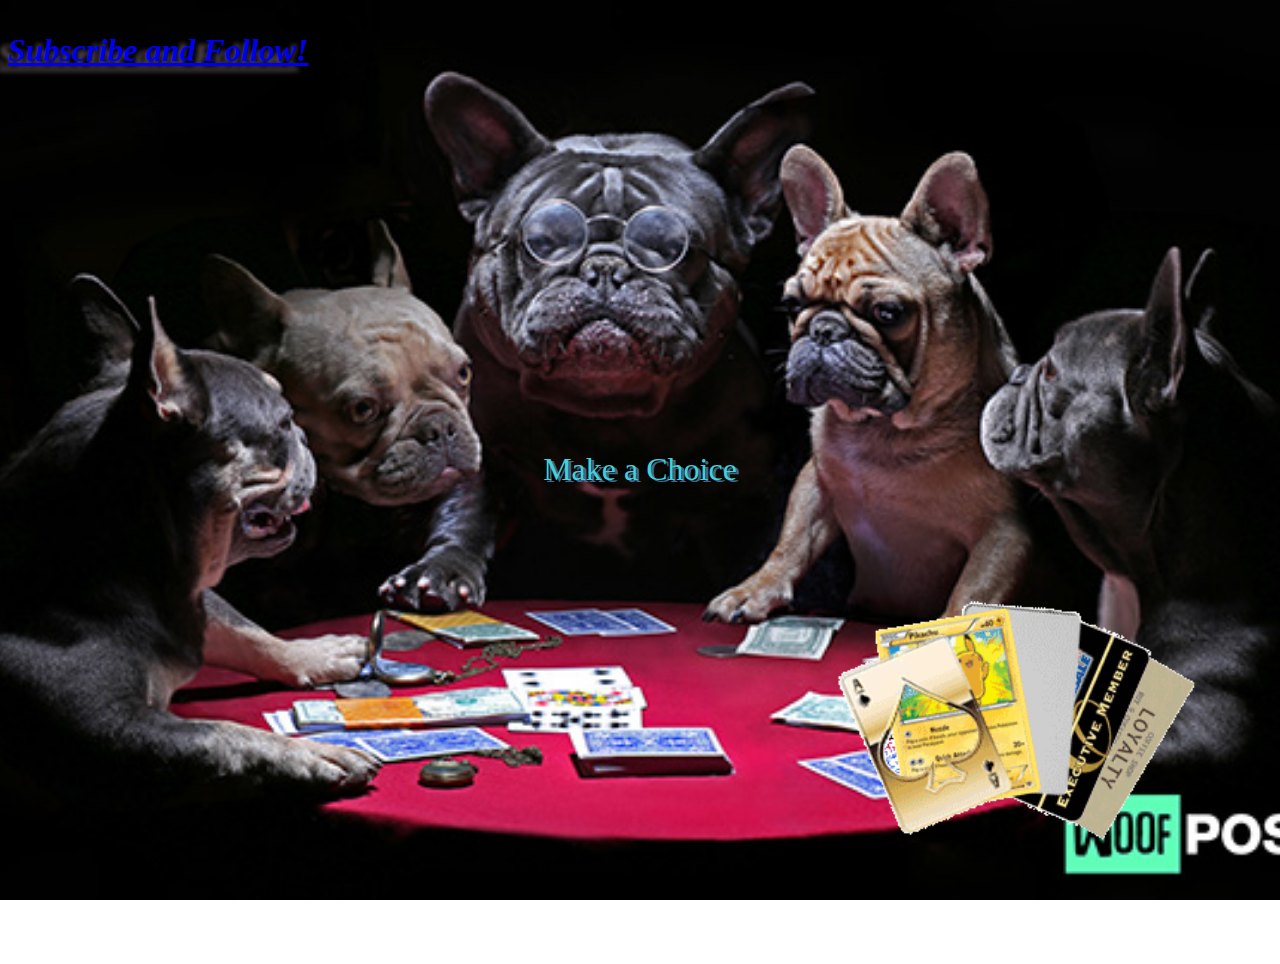
<file: index.html>
<!doctype html>
<html>
<head>
<meta charset="utf-8">
<title>Why Not?</title>
<link href="styles.css" rel="stylesheet" type="text/css">

	
<!--The following script tag downloads a font from the Adobe Edge Web Fonts server for use within the web page. We recommend that you do not modify it.--><script>var __adobewebfontsappname__="dreamweaver"</script><script src="http://use.edgefonts.net/almendra-sc:n4:default.js" type="text/javascript"></script>
</head>

<body>
<p><a href="page5.html">Subscribe and Follow!</a></p>
	<h2>Make a Choice</h2>
<audio autoplay="autoplay" >
  <source src="audio/harmonica.mp3" type="audio/mp3">
</audio>
<a href="Page2.html"><img src="images/hands_cards.gif" width="512" height="384" alt="Your hand of cards" class="handgif"/></a>
	
</body>
</html>
</file>
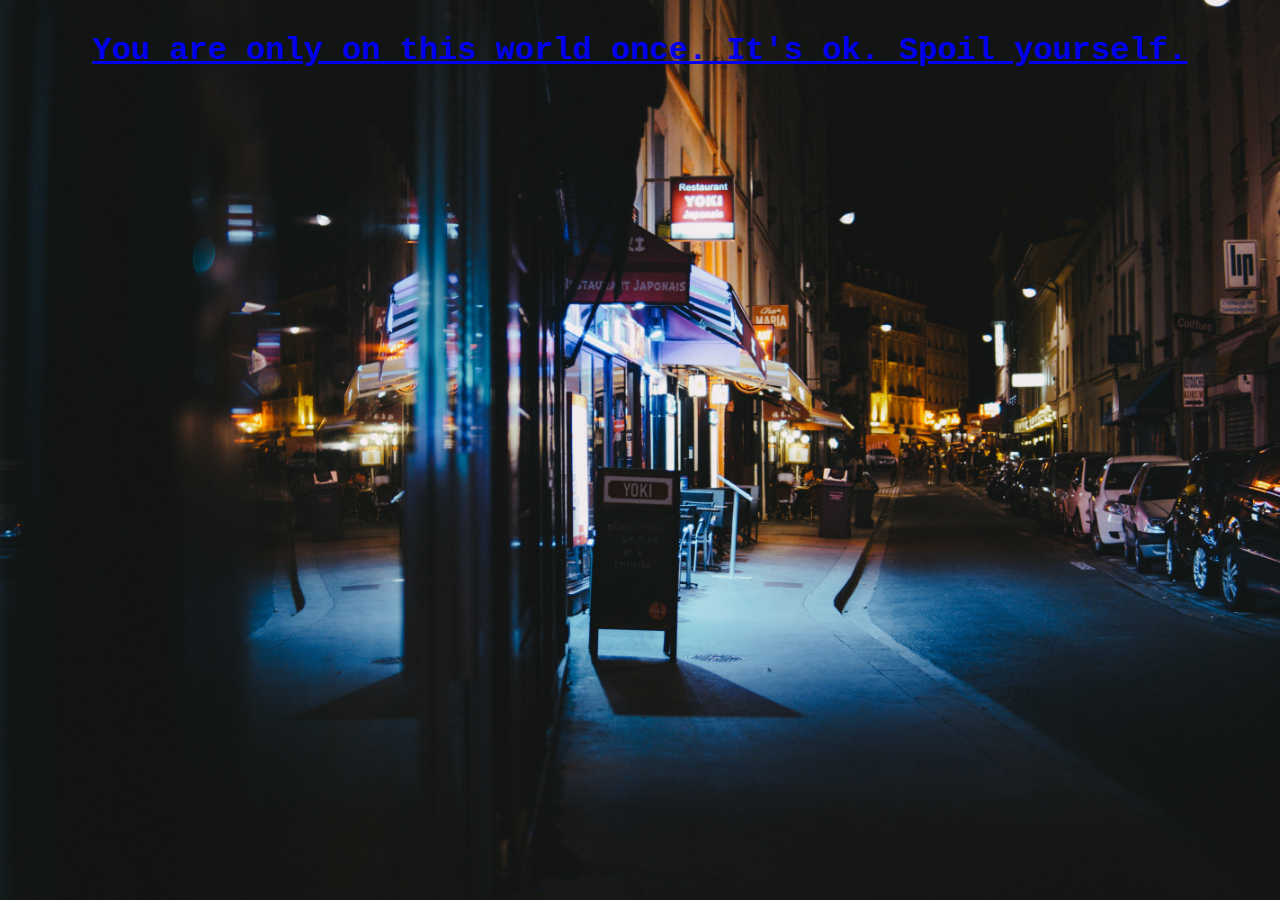
<file: Page2.html>
<!doctype html>
<html>
<head>
	<h6></h6>
<meta charset="utf-8">
<title>What Next</title>
<link href="styless.css" rel="stylesheet" type="text/css">
</head>
<h3><a href="Page3.html">You are only on this world once. It's ok. Spoil yourself.</a></h3>
	<body>

<a href="Page4.html"><img src="images/rat.png" width="275" height="168" alt="rat" class="ratA" onMouseOver="this.src='Images/rattickle.png'" onMouseOut="this.src='images/ratFriend.png'"/></a>

	<audio autoplay="autoplay" >
	  <source src="audio/bridgeoverwater.mp3" type="audio/mp3">
    </audio>
	
</body>
</html>
</file>
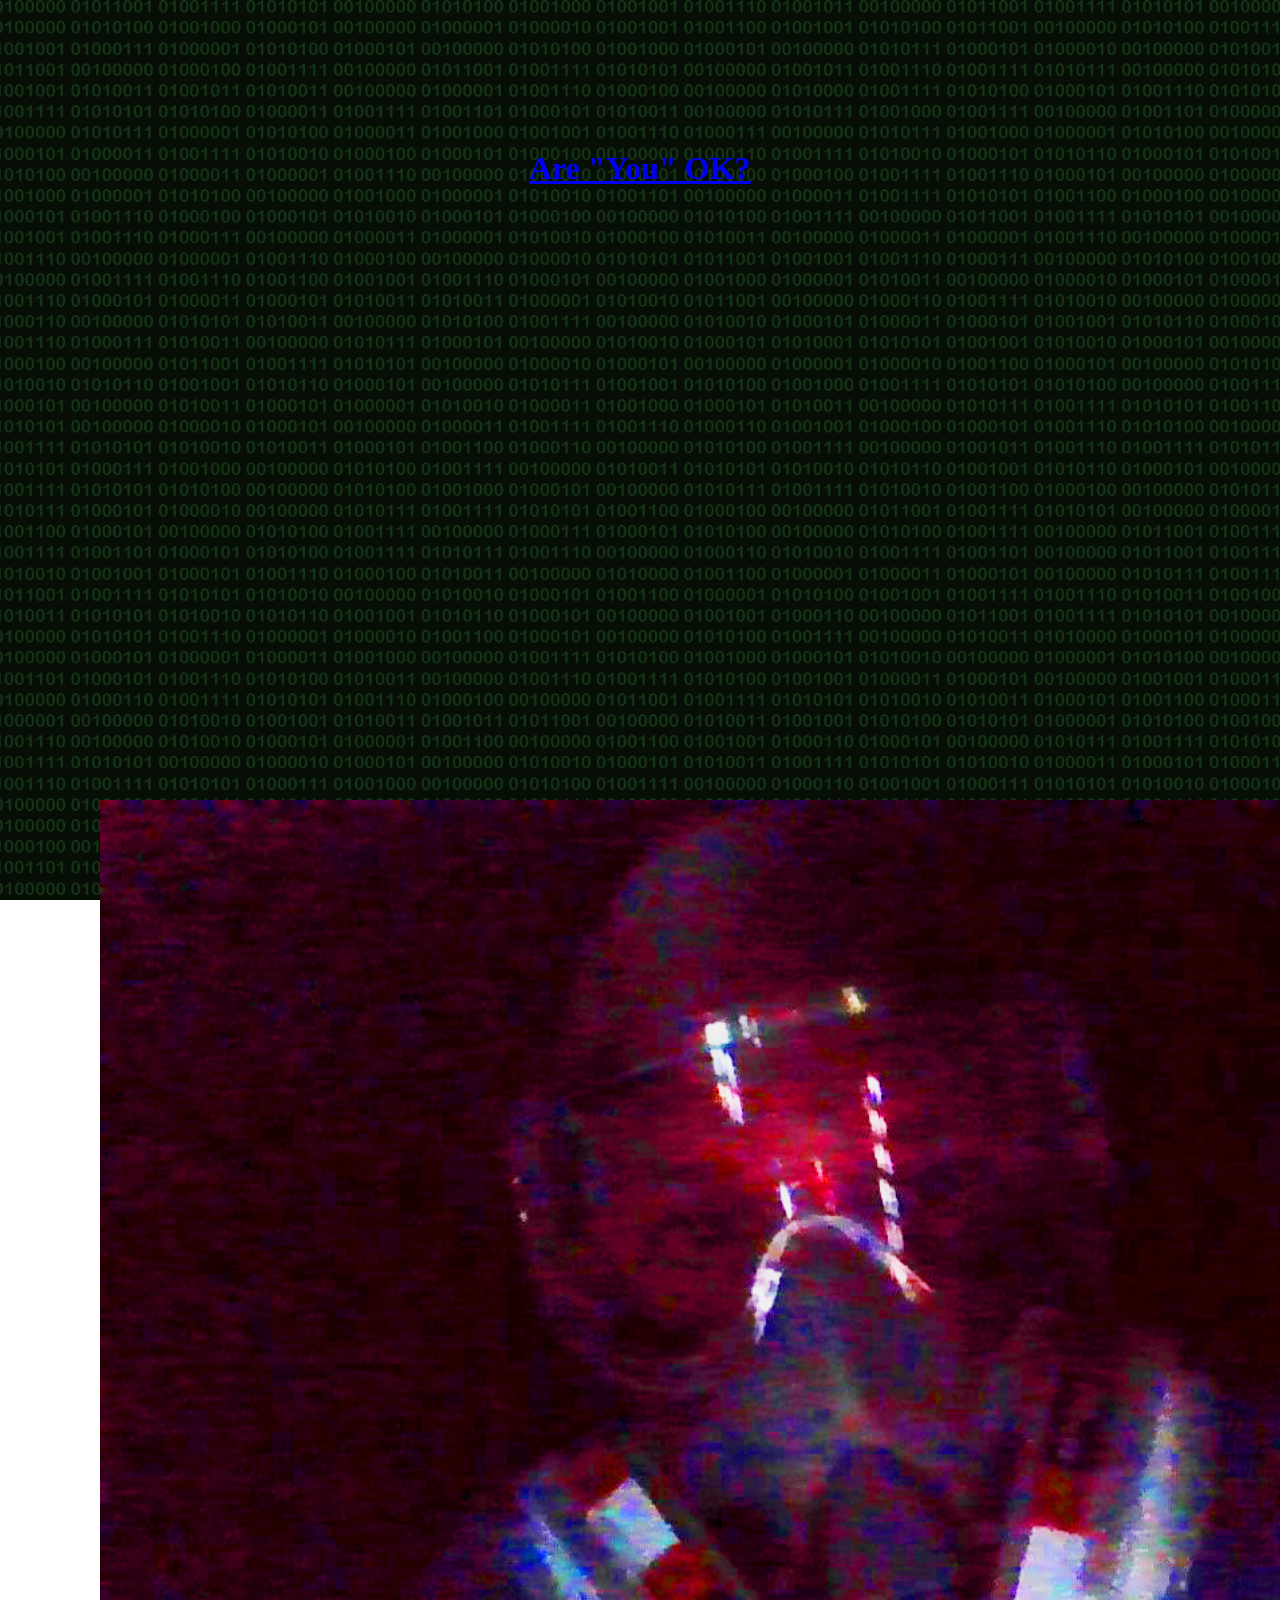
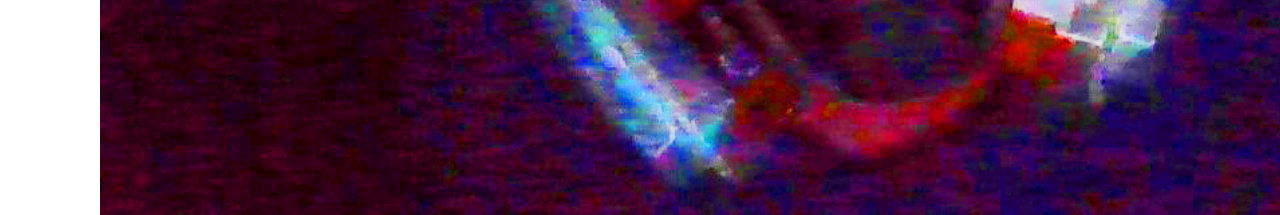
<file: Page3.html>
<!doctype html>
<html>
<head>
<meta charset="utf-8">
<title>You Shouldn't Be Here</title>
<link href="stylesss.css" rel="stylesheet" type="text/css">
</head>
<h6><a href="index.html">Are "You" OK?</a></h6>
<body>
	
<a href="page5.html"><img src="images/mask.png" width="640" height="360" alt="guy in a smoke mask" class="mask"/></a>
</body>
</html>
</file>
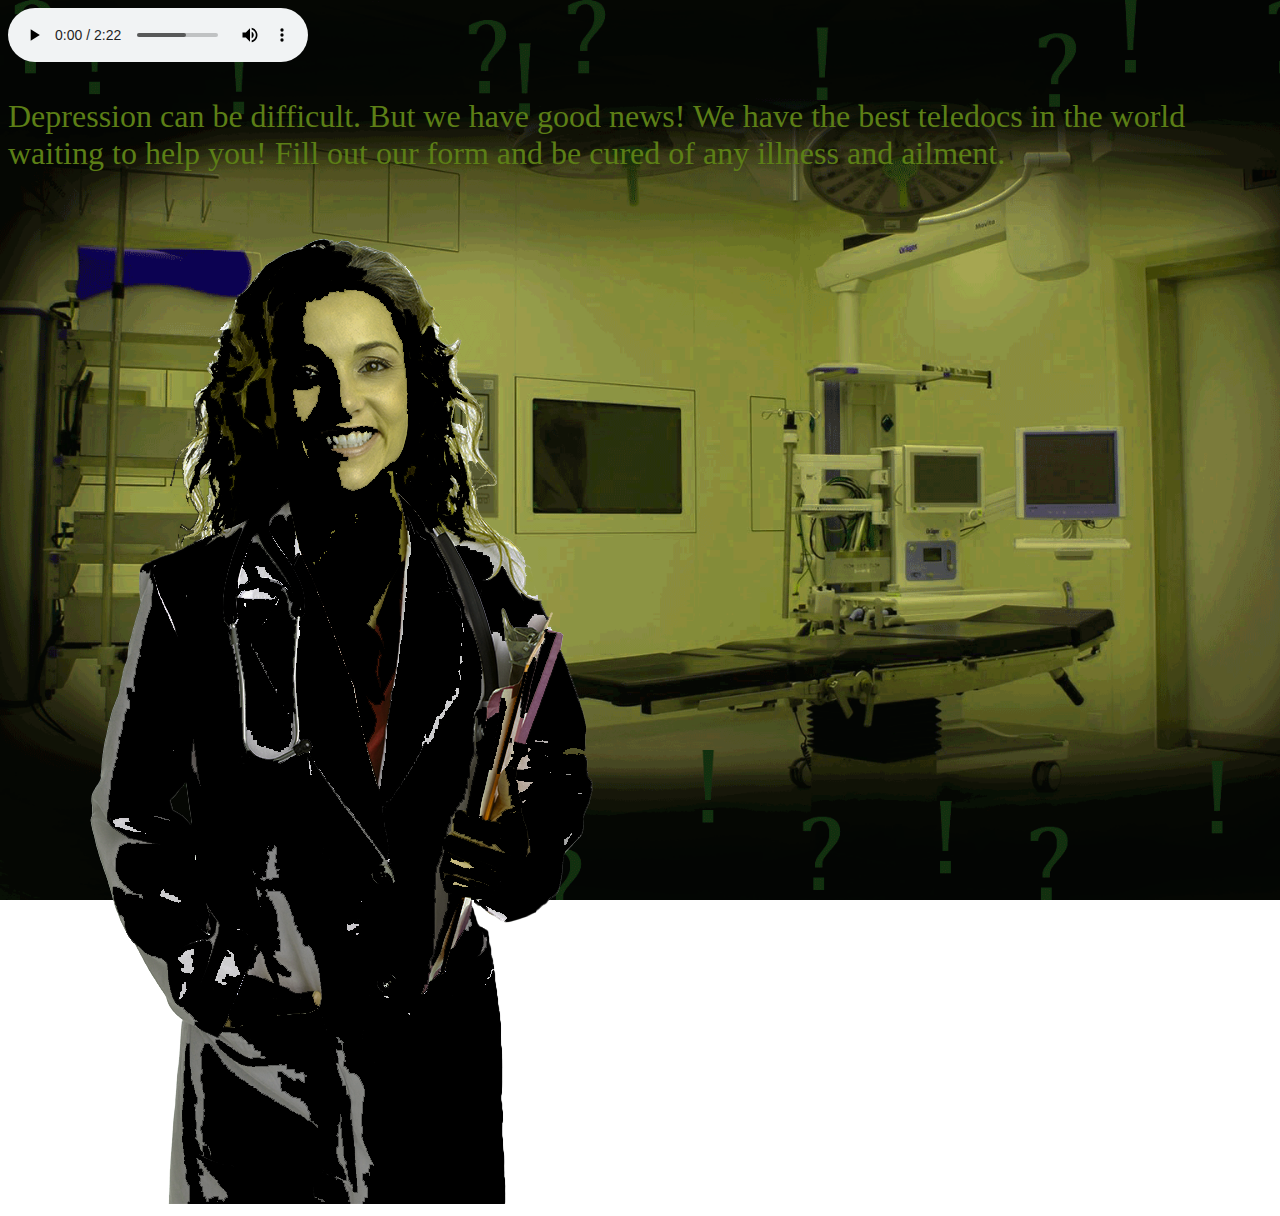
<file: Page4.html>
<!doctype html>
<html>
<head>
<meta charset="utf-8">
<title>Uh Oh</title>
<link href="stylessss.css" rel="stylesheet" type="text/css">
<!--The following script tag downloads a font from the Adobe Edge Web Fonts server for use within the web page. We recommend that you do not modify it.--><script>var __adobewebfontsappname__="dreamweaver"</script><script src="http://use.edgefonts.net/alfa-slab-one:n4:default;almendra-sc:n4:default.js" type="text/javascript"></script>
</head>

<body>
    <audio controls="controls" loop="loop" >
      <source src="audio/heartrate.mp3" type="audio/mp3">
    </audio>
	<p>Depression can be difficult. But we have good news! We have the best teledocs in the world waiting to help you! Fill out our form and be cured of any illness and ailment. </p>
<a href="Page6.html"><img src="images/doc.png" width="667" height="1000" alt=""/></a>
</body>
</html>
</file>
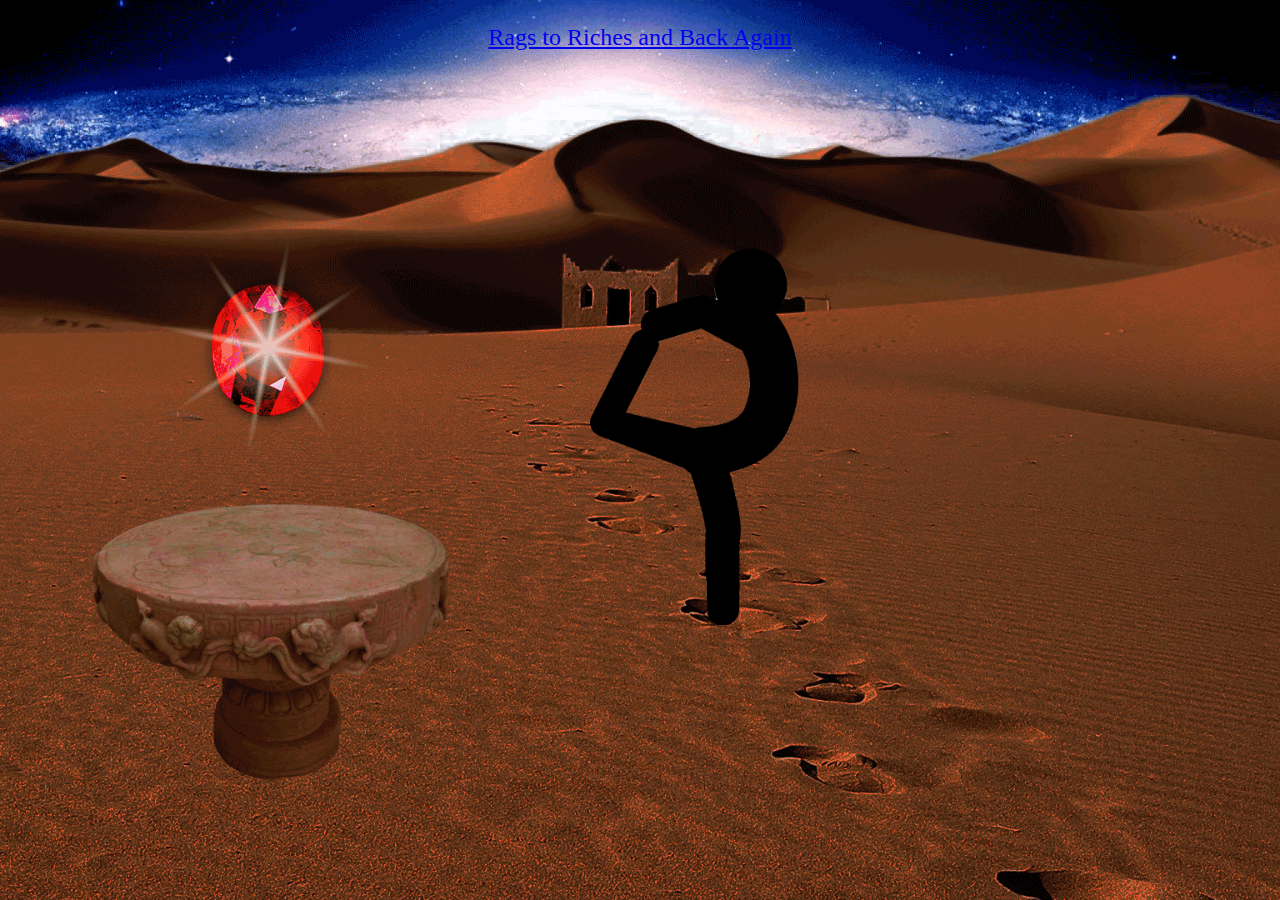
<file: Page7.html>
<!doctype html>
<html>
<head>
<meta charset="utf-8">
<title>Witches</title>
<link href="stylesssssss.css" rel="stylesheet" type="text/css">
<!--The following script tag downloads a font from the Adobe Edge Web Fonts server for use within the web page. We recommend that you do not modify it.--><script>var __adobewebfontsappname__="dreamweaver"</script><script src="http://use.edgefonts.net/fredericka-the-great:n4:default.js" type="text/javascript"></script>
</head>
<h3><a href="Page3.html">Rags to Riches and Back Again</a></h3>
<body>
	
</body>
</html>
</file>
<file: styles.css>
@charset "utf-8";


body {
    min-height: 100%;
    background-size: cover;
    background-repeat: no-repeat;
    background-position: center center;
    background-attachment: fixed;
    background-image: url(images/dogpoker.jpg);
	

}
body h2 {
    color: #44D1D8;
    font-style: normal;
    font-family: almendra-sc;
    font-weight: 400;
    text-align: center;
    text-shadow: 3px 2px #3F668E;
    font-size: xx-large;
    padding-top: 350px;
}

.handgif{

  position: absolute;
  left: 700px;
  top: 400px;
  width: 762px;
  height: 564px;
  z-index: 2;
}
body p {
    color: #FFFFFF;
    font-size: xx-large;
    font-style: italic;
    text-shadow: -10px 5px 5px #635454;
    font-weight: 900;
}
</file>
<file: styless.css>
@charset "utf-8";
body {
    min-height: 100%;
    background-position: center center;
    background-size: cover;
    background-repeat: no-repeat;
    background-attachment: fixed;
    background-image: url(images/nightstreet.jpg);


}
.ratA {
  position: absolute;
  left: 1500px;
  top: 700px;
  width: 343px;
  height: 203px;
  z-index: 1;
}h3 {
    font-family: Consolas, "Andale Mono", "Lucida Console", "Lucida Sans Typewriter", Monaco, "Courier New", monospace;
    color: #5385A4;
    text-align: center;
    font-size: xx-large;
    text-decoration: underline;
}
head {
    color: #D31518;
}
</file>
<file: stylesss.css>
@charset "utf-8";
body {
    min-height: 100%;
    background-position: center center;
    background-size: cover;
    background-attachment: fixed;
    background-image: url(images/binary.gif);
}
.mask {
    position: absolute;
    left: 100px;
    top: 800px;
    width: 1715px;
    height: 1015px;
    z-index: 1;
    background-position: center center;
    right: 100px;
    bottom: auto;
}
h4 {
}
h6 {
    margin-top: 150px;
    margin-right: 200px;
    margin-left: 200px;
    font-size: xx-large;
    color: #EC070A;
    text-align: center;
}
</file>
<file: stylessss.css>
@charset "utf-8";
body {
    min-height: 100%;
    background-position: center center;
    background-size: cover;
    background-repeat: no-repeat;
    background-attachment: fixed;
    background-image: url(images/questionableframe.gif);
}
body p {
    margin-left: 0px;
    font-size: xx-large;
    font-weight: 400;
    color: #5C7F16;
    font-family: almendra-sc;
    font-style: normal;
}
</file>
<file: stylesssssss.css>
@charset "utf-8";
body {
    min-height: 100%;
    background-position: center center;
    background-size: cover;
    background-attachment: fixed;
    background-repeat: no-repeat;
    background-image: url(images/desertBackground.gif);
}
h3 {
    font-family: fredericka-the-great;
    font-style: normal;
    font-weight: 400;
    text-align: center;
    font-size: x-large;
    color: #375F94;
}
</file>
